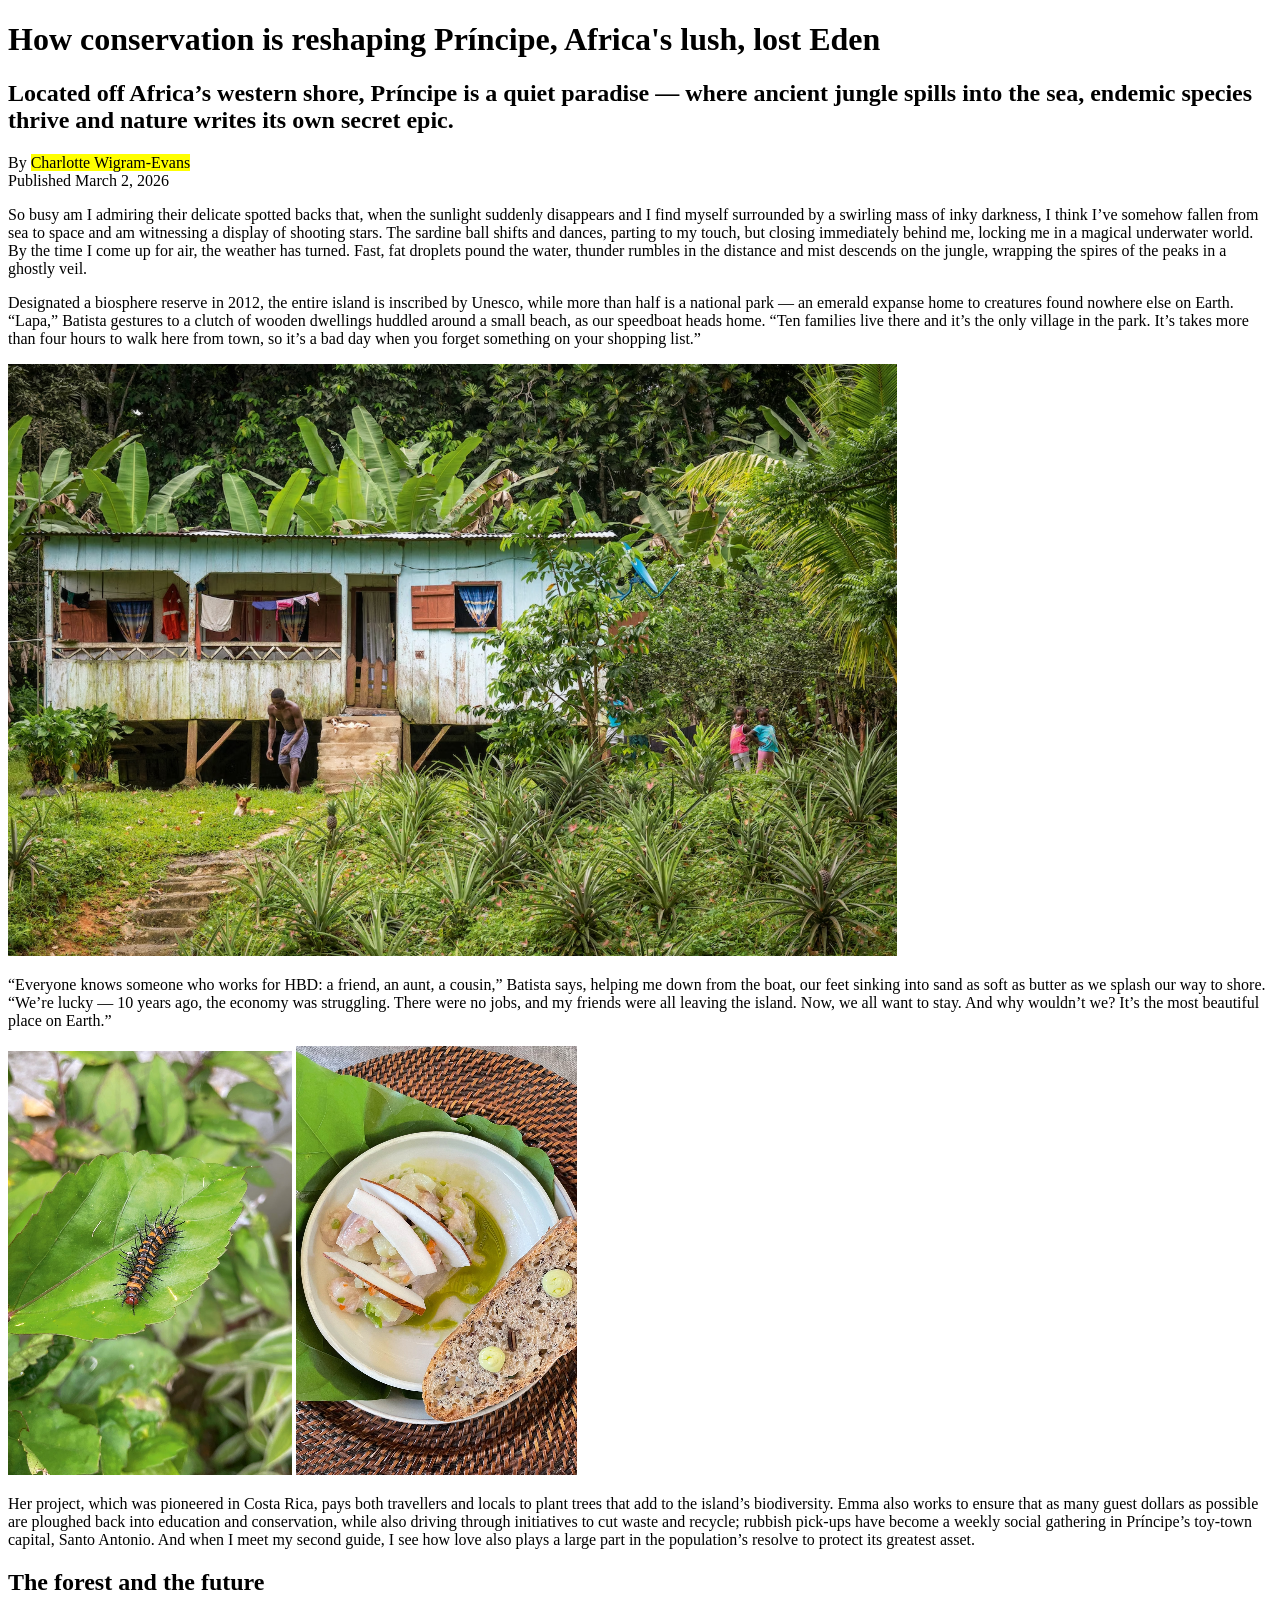
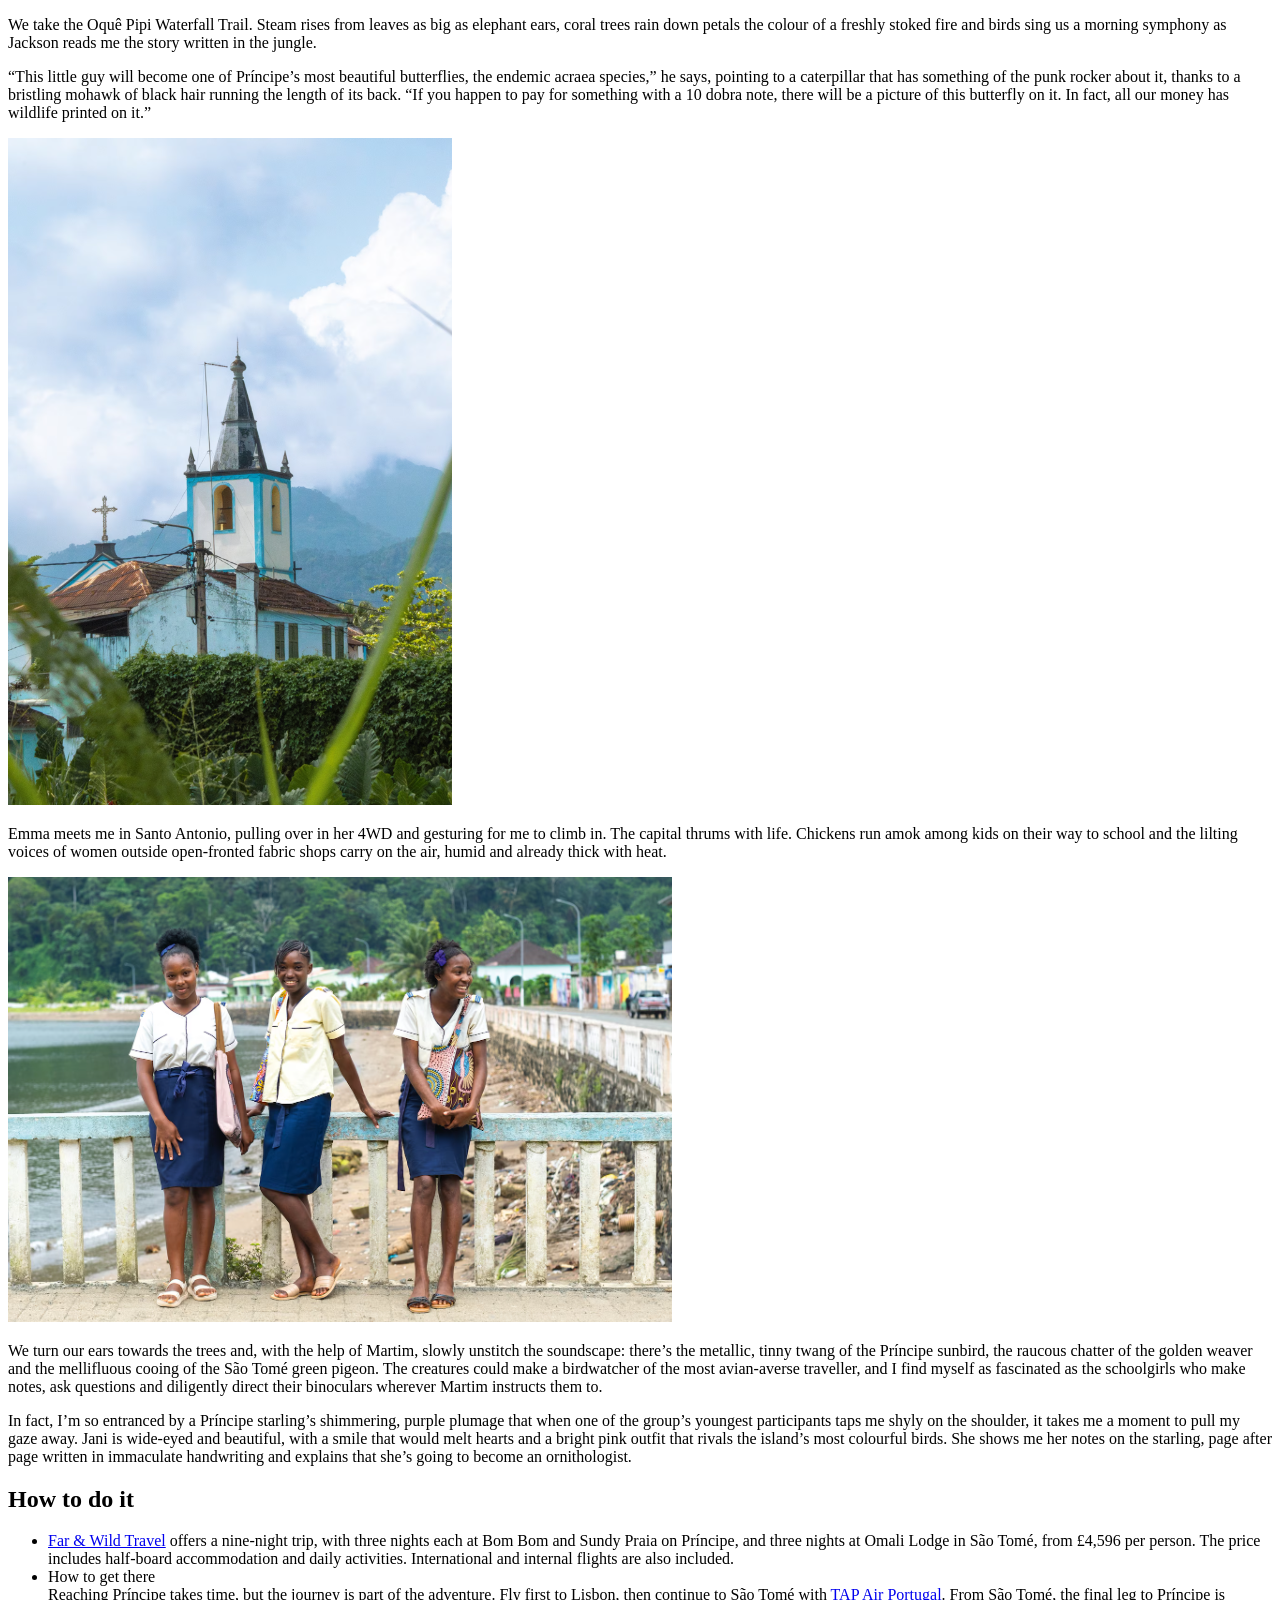
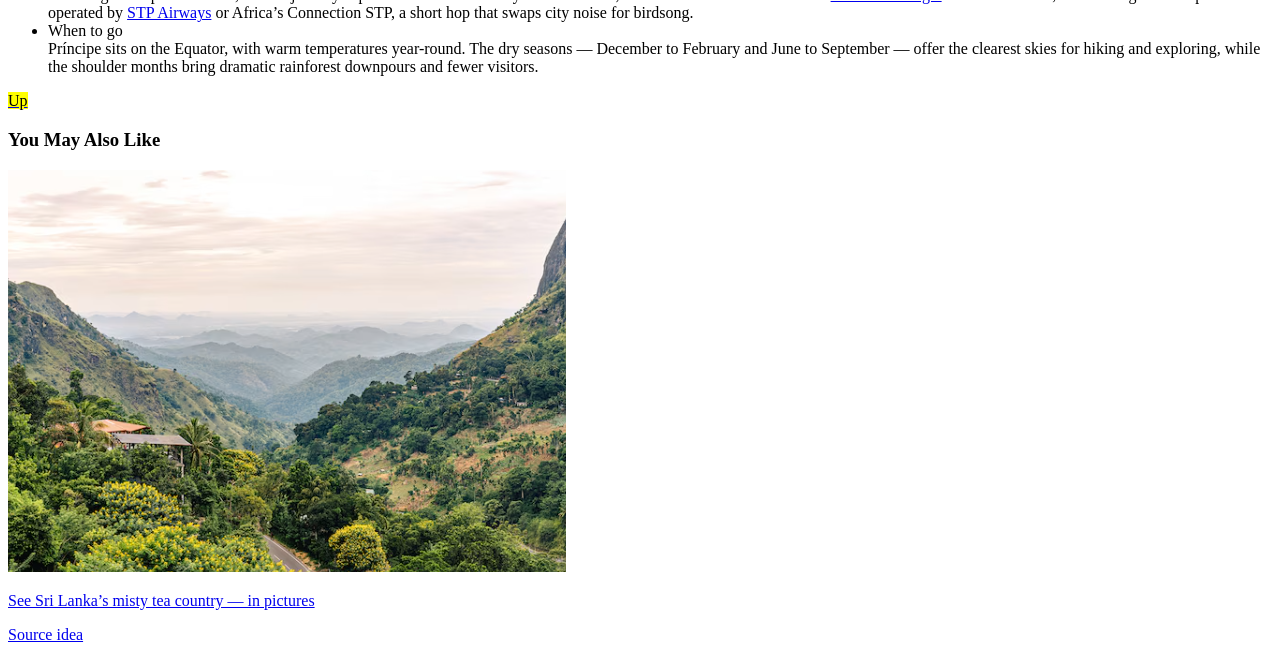
<file: lesson_2/index.html>
<!DOCTYPE html>
<html lang="en">

<head>
   <meta charset="UTF-8">
   <meta name="viewport" content="width=device-width, initial-scale=1.0">
   <title>Lesson 2</title>
</head>

<body>
   <header>
      <div>
         <h1>How conservation is reshaping Príncipe, Africa's lush, lost Eden</h1>
      </div>
   </header>

   <main id="top">
      <div>
         <h2>Located off Africa’s western shore, Príncipe is a quiet paradise — where ancient jungle spills into the
            sea,
            endemic species thrive and nature writes its own secret epic.
         </h2>
         <p>By <mark>Charlotte Wigram-Evans</mark><br>Published March 2, 2026 <br></p>
         <div>
            <p>So busy am I admiring their delicate spotted backs that, when the sunlight suddenly disappears and I find
               myself surrounded by a swirling mass of inky darkness, I think I’ve somehow fallen from sea to space and
               am
               witnessing a display of shooting stars. The sardine ball shifts and dances, parting to my touch, but
               closing
               immediately behind me, locking me in a magical underwater world. By the time I come up for air, the
               weather
               has turned. Fast, fat droplets pound the water, thunder rumbles in the distance and mist descends on the
               jungle, wrapping the spires of the peaks in a ghostly veil.</p>
            <p>Designated a biosphere reserve in 2012, the entire island is inscribed by Unesco, while more than half is
               a
               national park — an emerald expanse home to creatures found nowhere else on Earth. “Lapa,” Batista
               gestures
               to a clutch of wooden dwellings huddled around a small beach, as our speedboat heads home. “Ten families
               live there and it’s the only village in the park. It’s takes more than four hours to walk here from town,
               so
               it’s a bad day when you forget something on your shopping list.”</p>
         </div>
         <img src="img/farming-on-principe.png" alt="Farming on Principe">
         <div>
            <p>“Everyone knows someone who works for HBD: a friend, an aunt, a cousin,” Batista says, helping me down
               from
               the boat, our feet sinking into sand as soft as butter as we splash our way to shore. “We’re lucky — 10
               years ago, the economy was struggling. There were no jobs, and my friends were all leaving the island.
               Now,
               we all want to stay. And why wouldn’t we? It’s the most beautiful place on Earth.”</p>
         </div>
         <img src="img/acraea.png" alt="Acraea caterpillars">
         <img src="img/dishes.png" alt="Dishes">
         <div>
            <p>Her project, which was pioneered in Costa Rica, pays both travellers and locals to plant trees that add
               to
               the island’s biodiversity. Emma also works to ensure that as many guest dollars as possible are ploughed
               back into education and conservation, while also driving through initiatives to cut waste and recycle;
               rubbish pick-ups have become a weekly social gathering in Príncipe’s toy-town capital, Santo Antonio. And
               when I meet my second guide, I see how love also plays a large part in the population’s resolve to
               protect
               its greatest asset.</p>
         </div>
         <h2>The forest and the future</h2>
         <div>
            <p>We take the Oquê Pipi Waterfall Trail. Steam rises from leaves as big as elephant ears, coral trees rain
               down petals the colour of a freshly stoked fire and birds sing us a morning symphony as Jackson reads me
               the
               story written in the jungle.</p>
            <p>“This little guy will become one of Príncipe’s most beautiful butterflies, the endemic acraea species,”
               he
               says, pointing to a caterpillar that has something of the punk rocker about it, thanks to a bristling
               mohawk
               of black hair running the length of its back. “If you happen to pay for something with a 10 dobra note,
               there will be a picture of this butterfly on it. In fact, all our money has wildlife printed on it.”</p>
         </div>
         <img src="img/santo.png" alt="Santo Antonio">
         <div>
            <p>Emma meets me in Santo Antonio, pulling over in her 4WD and gesturing for me to climb in. The capital
               thrums
               with life. Chickens run amok among kids on their way to school and the lilting voices of women outside
               open-fronted fabric shops carry on the air, humid and already thick with heat.</p>
         </div>
         <img src="img/prog.png" alt="HBD runs programmes to teach local schoolgirls about the natural world">
         <div>
            <p>We turn our ears towards the trees and, with the help of Martim, slowly unstitch the soundscape: there’s
               the
               metallic, tinny twang of the Príncipe sunbird, the raucous chatter of the golden weaver and the
               mellifluous
               cooing of the São Tomé green pigeon. The creatures could make a birdwatcher of the most avian-averse
               traveller, and I find myself as fascinated as the schoolgirls who make notes, ask questions and
               diligently
               direct their binoculars wherever Martim instructs them to.</p>
            <p>In fact, I’m so entranced by a Príncipe starling’s shimmering, purple plumage that when one of the
               group’s
               youngest participants taps me shyly on the shoulder, it takes me a moment to pull my gaze away. Jani is
               wide-eyed and beautiful, with a smile that would melt hearts and a bright pink outfit that rivals the
               island’s most colourful birds. She shows me her notes on the starling, page after page written in
               immaculate
               handwriting and explains that she’s going to become an ornithologist.</p>
         </div>
         <h2>How to do it</h2>
         <ul>
            <li> <a target="_blank" href="https://farandwild.travel/">Far & Wild Travel</a> offers a nine-night trip,
               with
               three nights each at Bom Bom and Sundy Praia on Príncipe, and three nights at Omali Lodge in São Tomé,
               from
               £4,596 per person. The price includes half-board accommodation and daily activities. International and
               internal flights are also included.</li>
            <li>How to get there <br>Reaching Príncipe takes time, but the journey is part of the adventure. Fly first
               to
               Lisbon, then continue to São Tomé with <a target="_blank" href="https://flytap.com/">TAP Air
                  Portugal</a>.
               From São Tomé, the final leg to Príncipe is operated by <a target="_blank"
                  href="https://stpairways.st/">STP
                  Airways</a> or Africa’s Connection STP, a short hop that swaps city noise for birdsong.</li>
            <li>When to go <br>Príncipe sits on the Equator, with warm temperatures year-round. The dry seasons —
               December
               to February and June to September — offer the clearest skies for hiking and exploring, while the shoulder
               months bring dramatic rainforest downpours and fewer visitors.</li>
         </ul>
         <a href="#top"><mark>Up</mark></a>
         <h3>You May Also Like</h3>

         <a href="more_articles.html">
            <div>
               <img src="img/sri.png" alt="Sri Lanka’s misty tea country">
            </div>
            <div>
               <p>See Sri Lanka’s misty tea country — in pictures</p>
            </div>
         </a>
      </div>
   </main>

   <footer>
      <div>
         <p><a target="_blank"
               href="https://www.nationalgeographic.com/travel/article/how-conservation-is-reshaping-principe-africas-lush-lost-eden">Source
               idea</a></p>
      </div>
   </footer>

</body>

</html>
</file>
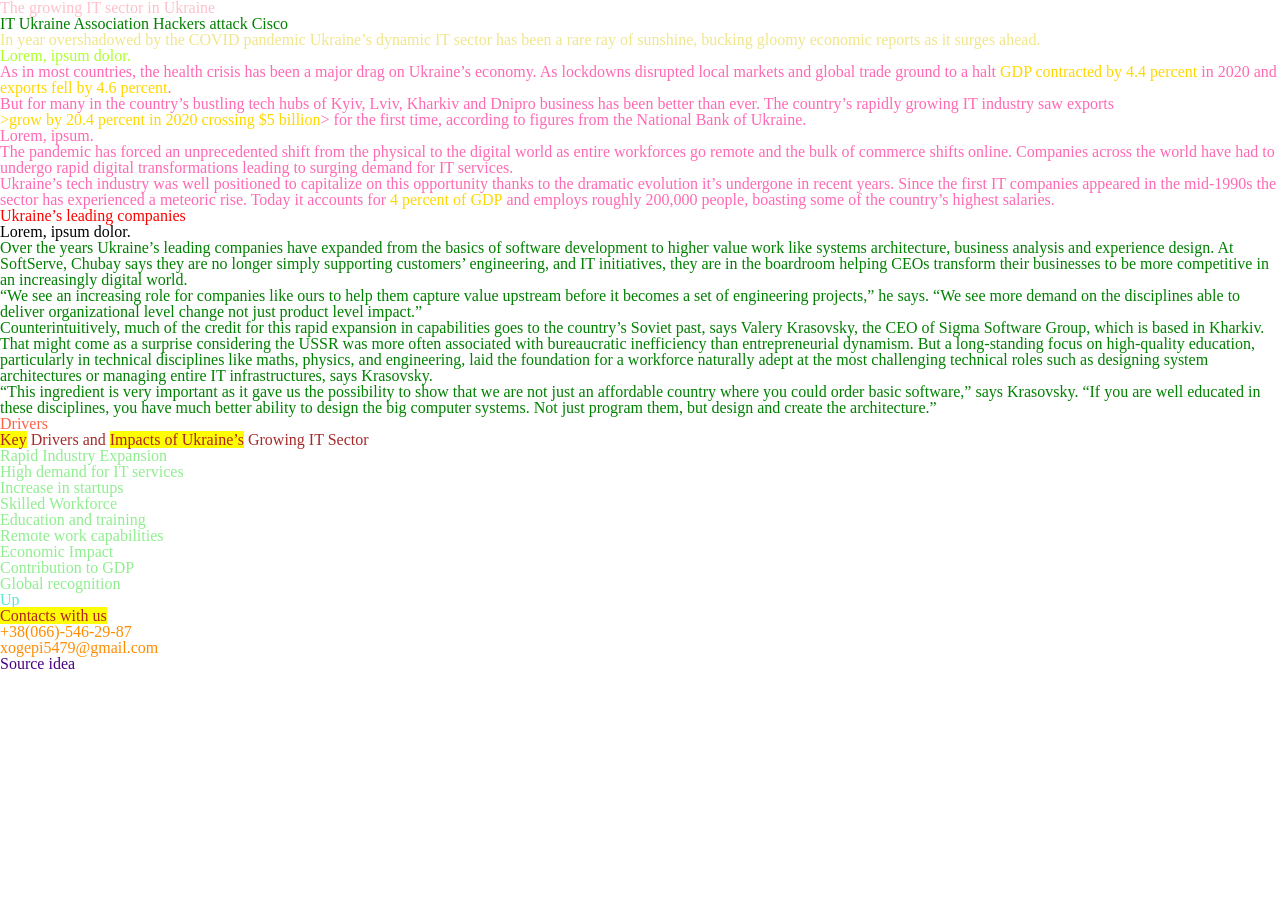
<file: lesson_3/lesson_3/index.html>
<!DOCTYPE html>
<html lang="en">
<head>
   <meta charset="UTF-8">
   <meta name="viewport" content="width=device-width, initial-scale=1.0">
   <link rel="stylesheet" href="css/reset.css">
   <link rel="stylesheet" href="css/style.css">
   <title>lesson_3</title>
   
</head>
<body class="home">

   <header class="header__home">

      <div class="header__article">
            <h1 class="header__title title" id="top">The growing IT sector in Ukraine</h1>
         <div class="header__nav">
            <a class="nav__link" href="itua.html">IT Ukraine Association</a>
            <a class="nav__link" href="cisco.html">Hackers attack Cisco</a>
         </div>
      </div>
      
   </header>

   <main class="main">

      <h2 class="main__subtitle title">In year overshadowed by the COVID pandemic Ukraine’s dynamic IT sector has been a rare ray of sunshine, bucking gloomy economic reports as it surges ahead.</h2>

      <div class="article">

         <h3 class="article__subtitle title">Lorem, ipsum dolor.</h3>

         <div class="article__content">

            <p class="text">As in most countries, the health crisis has been a major drag on Ukraine’s economy. As lockdowns disrupted local markets and global trade ground to a halt <a target="_blank" class="link" href="https://bank.gov.ua/en/news/all/natsionalniy-bank-ukrayini-zberig-oblikovu-stavku-na-rivni-6-10676">GDP contracted by 4.4 percent</a> in 2020 and <a target="_blank" class="link" href="https://en.brdo.com.ua/news/ukraine-s-export-of-it-services-exceeded-5-billion-for-the-first-time/">exports fell by 4.6 percent</a>.</p>

            <p class="text">But for many in the country’s bustling tech hubs of Kyiv, Lviv, Kharkiv and Dnipro business has been better than ever. The country’s rapidly growing IT industry saw exports <a target="_blank" class="link" href="https://brdo.com.ua/wp-content/uploads/2021/02/IT-eksport-u-2020-2.pdf">>grow by 20.4 percent in 2020 crossing $5 billion</a>> for the first time, according to figures from the National Bank of Ukraine.</p>

            <h3 class="content__subtitle title">Lorem, ipsum.</h3>
         
            <p class="text">The pandemic has forced an unprecedented shift from the physical to the digital world as entire workforces go remote and the bulk of commerce shifts online. Companies across the world have had to undergo rapid digital transformations leading to surging demand for IT services.</p>
            <p class="text">Ukraine’s tech industry was well positioned to capitalize on this opportunity thanks to the dramatic evolution it’s undergone in recent years. Since the first IT companies appeared in the mid-1990s the sector has experienced a meteoric rise. Today it accounts for <a target="_blank" class="link" href="https://open4business.com.ua/share-of-it-industry-of-ukrainian-economy-is-4-of-gdp-economy-minister/">4 percent of GDP</a> and employs roughly 200,000 people, boasting some of the country’s highest salaries.</p>    
         </div> 
      </div> 
      
      <h2 class="main__subtitle title">Ukraine’s leading companies</h2>

      <div class="article__companies">

         <h3 class="companies__sutitle title">Lorem, ipsum dolor.</h3>

         <p class="text">Over the years Ukraine’s leading companies have expanded from the basics of software development to higher value work like systems architecture, business analysis and experience design. At SoftServe, Chubay says they are no longer simply supporting customers’ engineering, and IT initiatives, they are in the boardroom helping CEOs transform their businesses to be more competitive in an increasingly digital world.</p>

         <p class="text">“We see an increasing role for companies like ours to help them capture value upstream before it becomes a set of engineering projects,” he says. “We see more demand on the disciplines able to deliver organizational level change not just product level impact.”</p>

         <p class="text">Counterintuitively, much of the credit for this rapid expansion in capabilities goes to the country’s Soviet past, says Valery Krasovsky, the CEO of Sigma Software Group, which is based in Kharkiv. That might come as a surprise considering the USSR was more often associated with bureaucratic inefficiency than entrepreneurial dynamism. But a long-standing focus on high-quality education, particularly in technical disciplines like maths, physics, and engineering, laid the foundation for a workforce naturally adept at the most challenging technical roles such as designing system architectures or managing entire IT infrastructures, says Krasovsky.</p>
         
         <p class="text">“This ingredient is very important as it gave us the possibility to show that we are not just an affordable country where you could order basic software,” says Krasovsky. “If you are well educated in these disciplines, you have much better ability to design the big computer systems. Not just program them, but design and create the architecture.”</p>
         </div>
      </div>

      <h2 class="main__subtitle title">Drivers</h2>

      <div class="article__list">
         <p class="text">
            <mark>Key</mark> Drivers and <mark>Impacts of Ukraine’s</mark> Growing IT Sector</mark>
         </p>

         <ol class="list">
            <li class="item">Rapid Industry Expansion
               <ul class="list__sublist">
                  <li class="sublist__subitem">High demand for IT services</li>
                  <li class="sublist__subitem">Increase in startups</li>
               </ul>
            </li>

            <li class="item">Skilled Workforce
               <ul class="list__sublist">
                  <li class="sublist__subitem">Education and training</li>
                  <li class="sublist__subitem">Remote work capabilities</li>
               </ul>
            </li>

            <li class="item">Economic Impact
               <ul class="list__sublist">
                  <li class="sublist__subitem">Contribution to GDP</li>
                  <li class="sublist__subitem">Global recognition</li>
               </ul>
            </li>
         </ol>
      </div>

   </main>

   <footer class="footer">

      <div class="contacts">
         <a class="top" href="#top">Up</a>
         <br>
         <p class="text"><mark>Contacts with us</mark></p>
         <a class="contacts__link link tel" href="tel: 0665462987">+38(066)-546-29-87</a>
         <br>
         <a class="contacts__link link mail" href="mailto: xogepi5479@gmail.com">xogepi5479@gmail.com</a>
      </div>
      
      <div class="source">
            <a class="source__link link" target="_blank" href="https://www.bbc.com/storyworks/future/ukraine-innovating-for-the-future/ukraines-dynamic-it-sector">Source idea</a>
      </div>

   </footer>
</body>
</html>
</file>
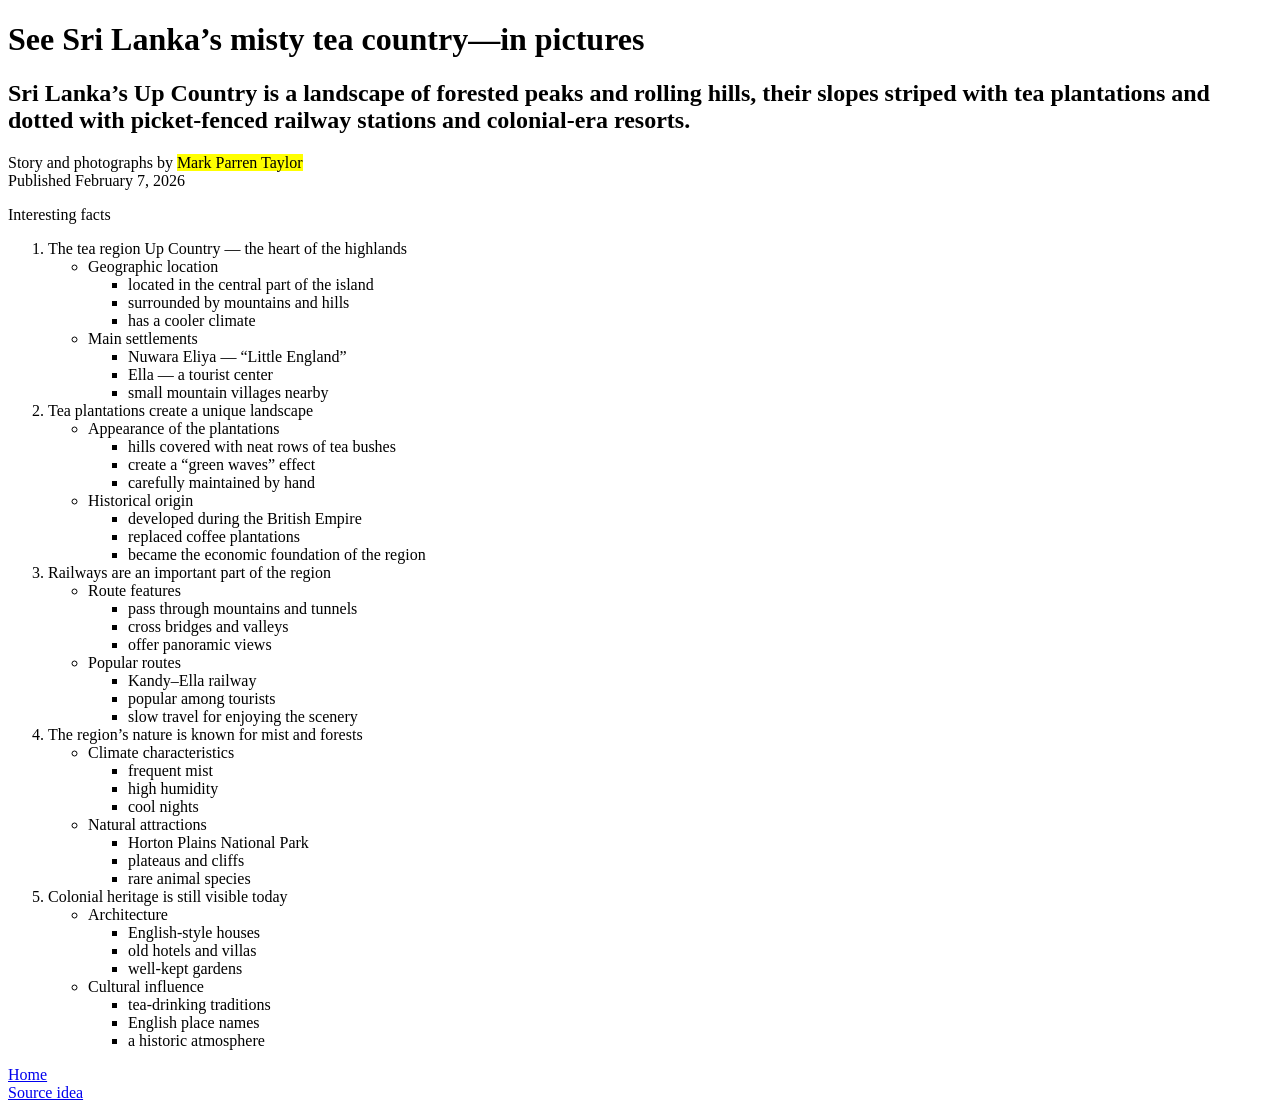
<file: lesson_2/more_articles.html>
<!DOCTYPE html>
<html lang="en">

<head>
   <meta charset="UTF-8">
   <meta name="viewport" content="width=device-width, initial-scale=1.0">
   <title>Sri Lanca</title>
</head>

<body>
   <header>
      <h1>See Sri Lanka’s misty tea country—in pictures</h1>
   </header>

   <main>
      <h2>Sri Lanka’s Up Country is a landscape of forested peaks and rolling hills, their slopes striped with tea
         plantations and dotted with picket-fenced railway stations and colonial-era resorts.</h2>
      <p>Story and photographs by <mark>Mark Parren Taylor</mark><br>Published February 7, 2026</p>

      <div>
         <div>
            <p>
               Interesting facts
            </p>
         </div>
         <div>
            <ol>
               <li>The tea region Up Country — the heart of the highlands
                  <ul>
                     <li>Geographic location
                        <ul>
                           <li>located in the central part of the island</li>
                           <li>surrounded by mountains and hills</li>
                           <li>has a cooler climate</li>
                        </ul>
                     </li>
                     <li>Main settlements
                        <ul>
                           <li>Nuwara Eliya — “Little England”</li>
                           <li>Ella — a tourist center</li>
                           <li>small mountain villages nearby</li>
                        </ul>
                     </li>
                  </ul>
               </li>

               <li>Tea plantations create a unique landscape
                  <ul>
                     <li>Appearance of the plantations
                        <ul>
                           <li>hills covered with neat rows of tea bushes</li>
                           <li>create a “green waves” effect</li>
                           <li>carefully maintained by hand</li>
                        </ul>
                     </li>
                     <li>Historical origin
                        <ul>
                           <li>developed during the British Empire</li>
                           <li>replaced coffee plantations</li>
                           <li>became the economic foundation of the region</li>
                        </ul>
                     </li>
                  </ul>
               </li>

               <li>Railways are an important part of the region
                  <ul>
                     <li>Route features
                        <ul>
                           <li>pass through mountains and tunnels</li>
                           <li>cross bridges and valleys</li>
                           <li>offer panoramic views</li>
                        </ul>
                     </li>
                     <li>Popular routes
                        <ul>
                           <li>Kandy–Ella railway</li>
                           <li>popular among tourists</li>
                           <li>slow travel for enjoying the scenery</li>
                        </ul>
                     </li>
                  </ul>
               </li>

               <li>The region’s nature is known for mist and forests
                  <ul>
                     <li>Climate characteristics
                        <ul>
                           <li>frequent mist</li>
                           <li>high humidity</li>
                           <li>cool nights</li>
                        </ul>
                     </li>
                     <li>Natural attractions
                        <ul>
                           <li>Horton Plains National Park</li>
                           <li>plateaus and cliffs</li>
                           <li>rare animal species</li>
                        </ul>
                     </li>
                  </ul>
               </li>

               <li>Colonial heritage is still visible today
                  <ul>
                     <li>Architecture
                        <ul>
                           <li>English-style houses</li>
                           <li>old hotels and villas</li>
                           <li>well-kept gardens</li>
                        </ul>
                     </li>
                     <li>Cultural influence
                        <ul>
                           <li>tea-drinking traditions</li>
                           <li>English place names</li>
                           <li>a historic atmosphere</li>
                        </ul>
                     </li>
                  </ul>
               </li>
            </ol>
         </div>
      </div>

      <div>
         <a href="index.html">Home</a>
      </div>
   </main>

   <footer>
      <div>
         <a target="_blank" href="https://chatgpt.com/">Source idea</a>
      </div>
   </footer>
</body>

</html>
</file>
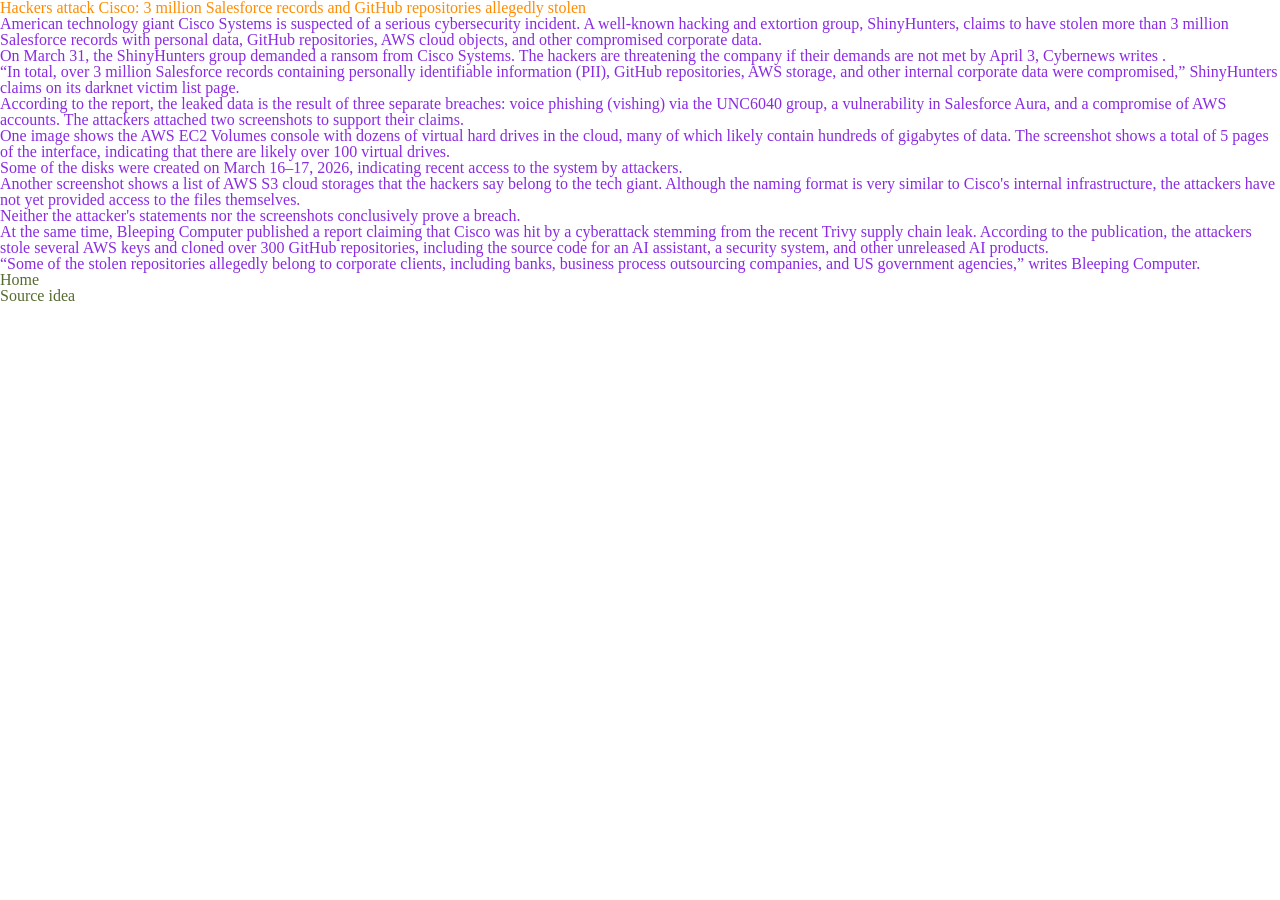
<file: lesson_3/lesson_3/cisco.html>
<!DOCTYPE html>
<html lang="en">
<head>
   <meta charset="UTF-8">
   <meta name="viewport" content="width=device-width, initial-scale=1.0">
   <link rel="stylesheet" href="css/reset.css">
   <link rel="stylesheet" href="css/style.css">
   <title>Hackers attack Cisco</title>
</head>

<body class="cisco">

   <header class="header__cisco">
      <div class="header__article">
         <h1 class="header__title title">
            Hackers attack Cisco: 3 million Salesforce records and GitHub repositories allegedly stolen
         </h1>
      </div>
   </header>

   <main class="main">
      <div class="content">

         <div class="article">
            <p class="text" >American technology giant Cisco Systems is suspected of a serious cybersecurity incident. A well-known hacking and extortion group, ShinyHunters, claims to have stolen more than 3 million Salesforce records with personal data, GitHub repositories, AWS cloud objects, and other compromised corporate data.
            </p>
         </div>

         <div class="article">
            <p class="text">On March 31, the ShinyHunters group demanded a ransom from Cisco Systems. The hackers are threatening the company if their demands are not met by April 3, Cybernews writes .</p>
            <p class="text">“In total, over 3 million Salesforce records containing personally identifiable information (PII), GitHub repositories, AWS storage, and other internal corporate data were compromised,” ShinyHunters claims on its darknet victim list page.</p>
            <p class="text">According to the report, the leaked data is the result of three separate breaches: voice phishing (vishing) via the UNC6040 group, a vulnerability in Salesforce Aura, and a compromise of AWS accounts. The attackers attached two screenshots to support their claims.</p>
         </div>

         <div class="article">
            <p class="text">One image shows the AWS EC2 Volumes console with dozens of virtual hard drives in the cloud, many of which likely contain hundreds of gigabytes of data. The screenshot shows a total of 5 pages of the interface, indicating that there are likely over 100 virtual drives.</p>
            <p class="text">Some of the disks were created on March 16–17, 2026, indicating recent access to the system by attackers.</p>
         </div>

         <div class="article">
            <p class="text">Another screenshot shows a list of AWS S3 cloud storages that the hackers say belong to the tech giant. Although the naming format is very similar to Cisco's internal infrastructure, the attackers have not yet provided access to the files themselves.</p>
            <p class="text">Neither the attacker's statements nor the screenshots conclusively prove a breach.</p>
            <p class="text">At the same time, Bleeping Computer published a report claiming that Cisco was hit by a cyberattack stemming from the recent Trivy supply chain leak. According to the publication, the attackers stole several AWS keys and cloned over 300 GitHub repositories, including the source code for an AI assistant, a security system, and other unreleased AI products.</p>
            <p class="text">“Some of the stolen repositories allegedly belong to corporate clients, including banks, business process outsourcing companies, and US government agencies,” writes Bleeping Computer.</p>
         </div>

      </div>
   </main>

   <footer class="footer">

    <div class="contacts">
         <a class="contacts__link link" href="index.html">Home</a>
         <br>
         <a class="contacts__link link" href="https://dev.ua/en/news/khakery-atakuvaly-cisco-1775052738">Source idea</a>
    </div>

   </footer>
   
</body>

</html>
</file>
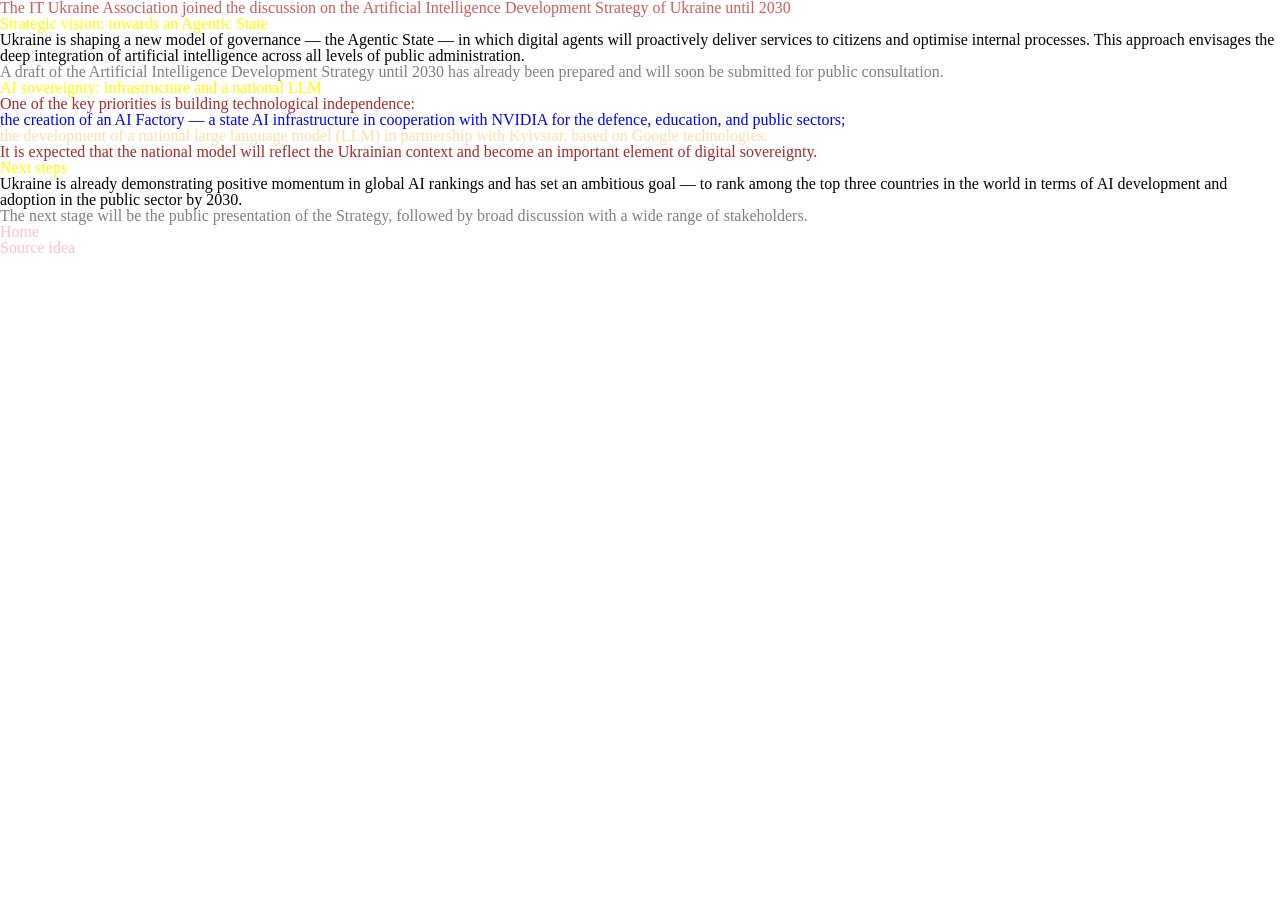
<file: lesson_3/lesson_3/itua.html>
<!DOCTYPE html>
<html lang="en">
<head>
   <meta charset="UTF-8">
   <meta name="viewport" content="width=device-width, initial-scale=1.0">
   <link rel="stylesheet" href="css/reset.css">
   <link rel="stylesheet" href="css/style.css">
   <title>IT Ukraine Association</title>
</head>

<body class="itua">
   
   <header class="header__itua">
      <div class="header__content">
         <h1 class="header__title">
            The IT Ukraine Association joined the discussion on the Artificial Intelligence Development Strategy of Ukraine until 2030
         </h1>
      </div>
   </header>

   <main class="main__itua">

      <div class="content">
         <div class="article">
            <h2 class="articke__subtitle title">
               Strategic vision: towards an Agentic State
            </h2>

            <p class="text">Ukraine is shaping a new model of governance — the Agentic State — in which digital agents will proactively deliver services to citizens and optimise internal processes. This approach envisages the deep integration of artificial intelligence across all levels of public administration.</p>
            <p class="text">A draft of the Artificial Intelligence Development Strategy until 2030 has already been prepared and will soon be submitted for public consultation.</p>
         </div>

         <div class="artikle">
            <h2 class="artikle__subtitle title">
               AI sovereignty: infrastructure and a national LLM
            </h2>

            <p class="text">One of the key priorities is building technological independence:</p>
            <ul class="list">
               <li class="item">the creation of an AI Factory — a state AI infrastructure in cooperation with NVIDIA for the defence, education, and public sectors;</li>
               <li class="item">the development of a national large language model (LLM) in partnership with Kyivstar, based on Google technologies.</li>
            </ul>
            <p class="text">It is expected that the national model will reflect the Ukrainian context and become an important element of digital sovereignty.</p>

            <div class="article" >
               <h2 class="artikle__subtitle title">
                  Next steps
               </h2>

               <p class="text">Ukraine is already demonstrating positive momentum in global AI rankings and has set an ambitious goal — to rank among the top three countries in the world in terms of AI development and adoption in the public sector by 2030.</p>
               <p class="text">The next stage will be the public presentation of the Strategy, followed by broad discussion with a wide range of stakeholders.</p>
            </div>
         </div>
      </div>
   </main>

   <footer class="footer__itua">

      <div class="contacts">
         <a class="contacts__link link" href="index.html">Home</a>
         <br>
         <a class="contacts__link link" href="https://itukraine.org.ua/en/the-it-ukraine-association-joined-the-discussion-on-the-artificial-intelligence-development-strategy-of-ukraine-until-2030/">Source idea</a>
      </div>

   </footer>

</body>

</html>
</file>
<file: lesson_3/lesson_3/css/style.css>
* {
   color: red;
}

h1 {
   color: black;
}

h2 {
   color: yellow;
}

h3 {
   color: greenyellow;
}

p {
   color: brown;
}

a {
   color: rgb(90, 233, 209);
}

mark {
   color: firebrick;
}

li {
   color: lightgreen;
}


#top {
   color: pink;
}

.header__title {
   color: blue;
}

.header__nav > a {
   color: green;
}

.main h2 {
   color: khaki;
}


.article__content * {
   color: hotpink;
}

[target="_blank"] {
   color: gold;
}

.main__subtitle ~ h2 {
   color: red;
}

.article__companies > h3 {
   color: black;
}

.article__companies ~ .title {
   color: tomato;
}

.companies__sutitle ~ .text {
   color: green;
}

.tel,
.mail {
   color: darkorange;
}

.source__link.link {
   color: indigo;
}

.itua h1 {
   color: indianred;
}

.main__itua .content .article h2 + p {
   color: black;
} 

.main__itua .content .article p + p {
   color: grey;
}

.main__itua .content li {
   color: blue;
}

.main__itua .content li + li {
   color: navajowhite;
}

.footer__itua .link {
   color: pink;
}

.cisco * {
   color: black;
}

.header__cisco .header__article .title {
   color: darkorange;
}

.cisco .main .content p {
   color: brown;
}

.cisco .main .content div > .text {
   color: blueviolet;
}

.cisco .footer .contacts > a {
   color: darkolivegreen;
}
</file>
